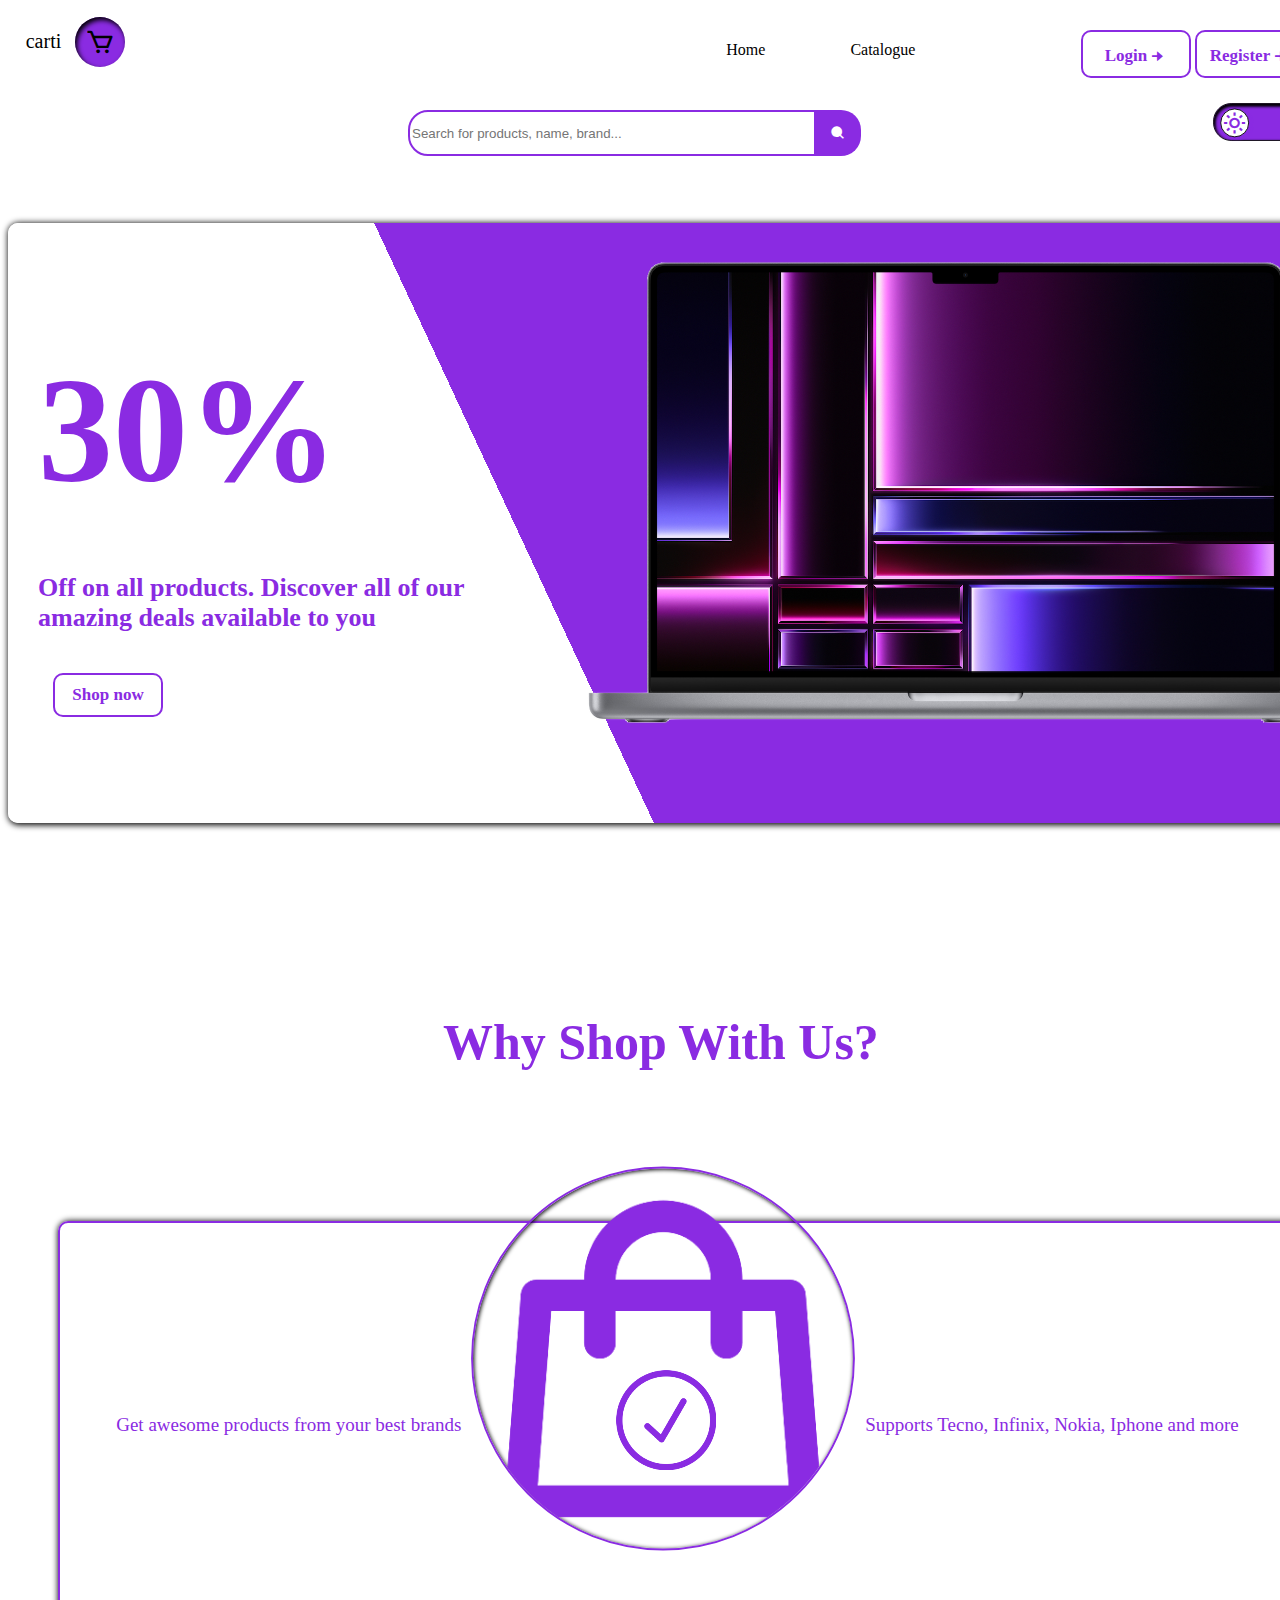
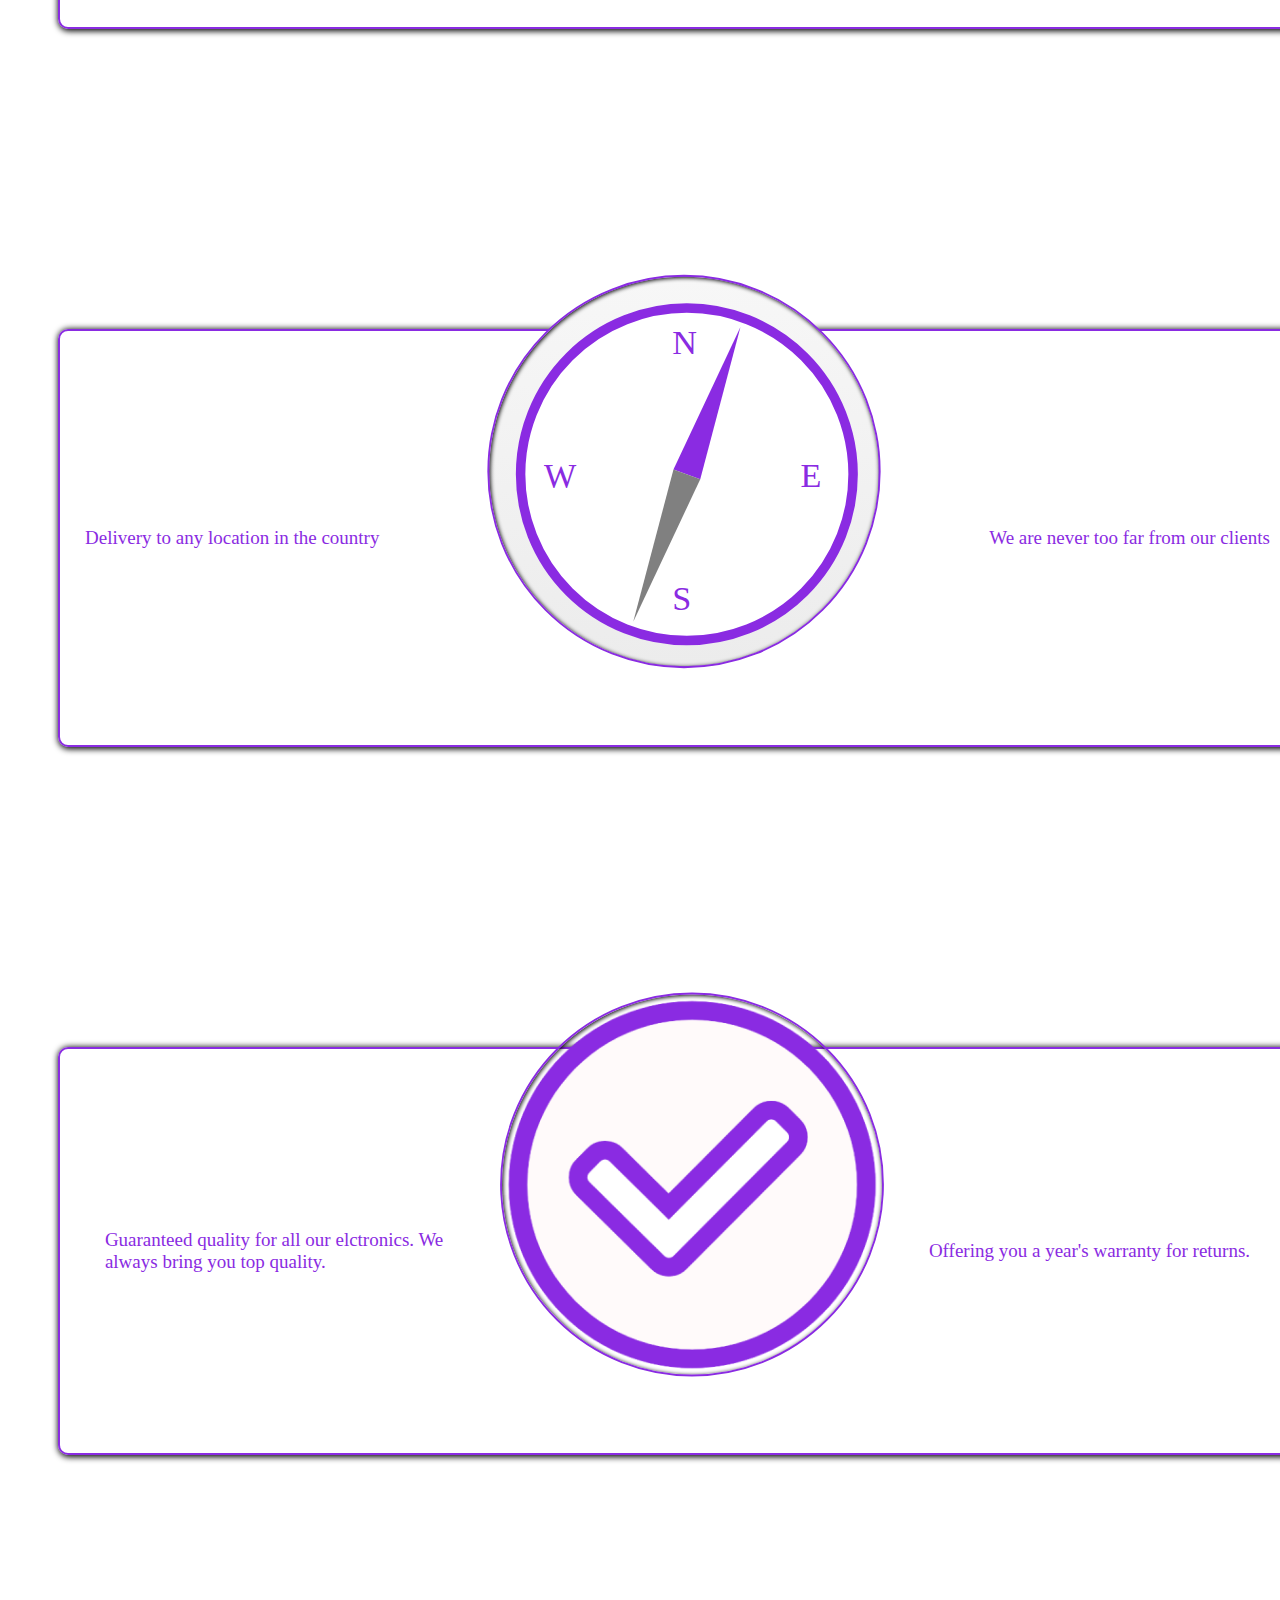
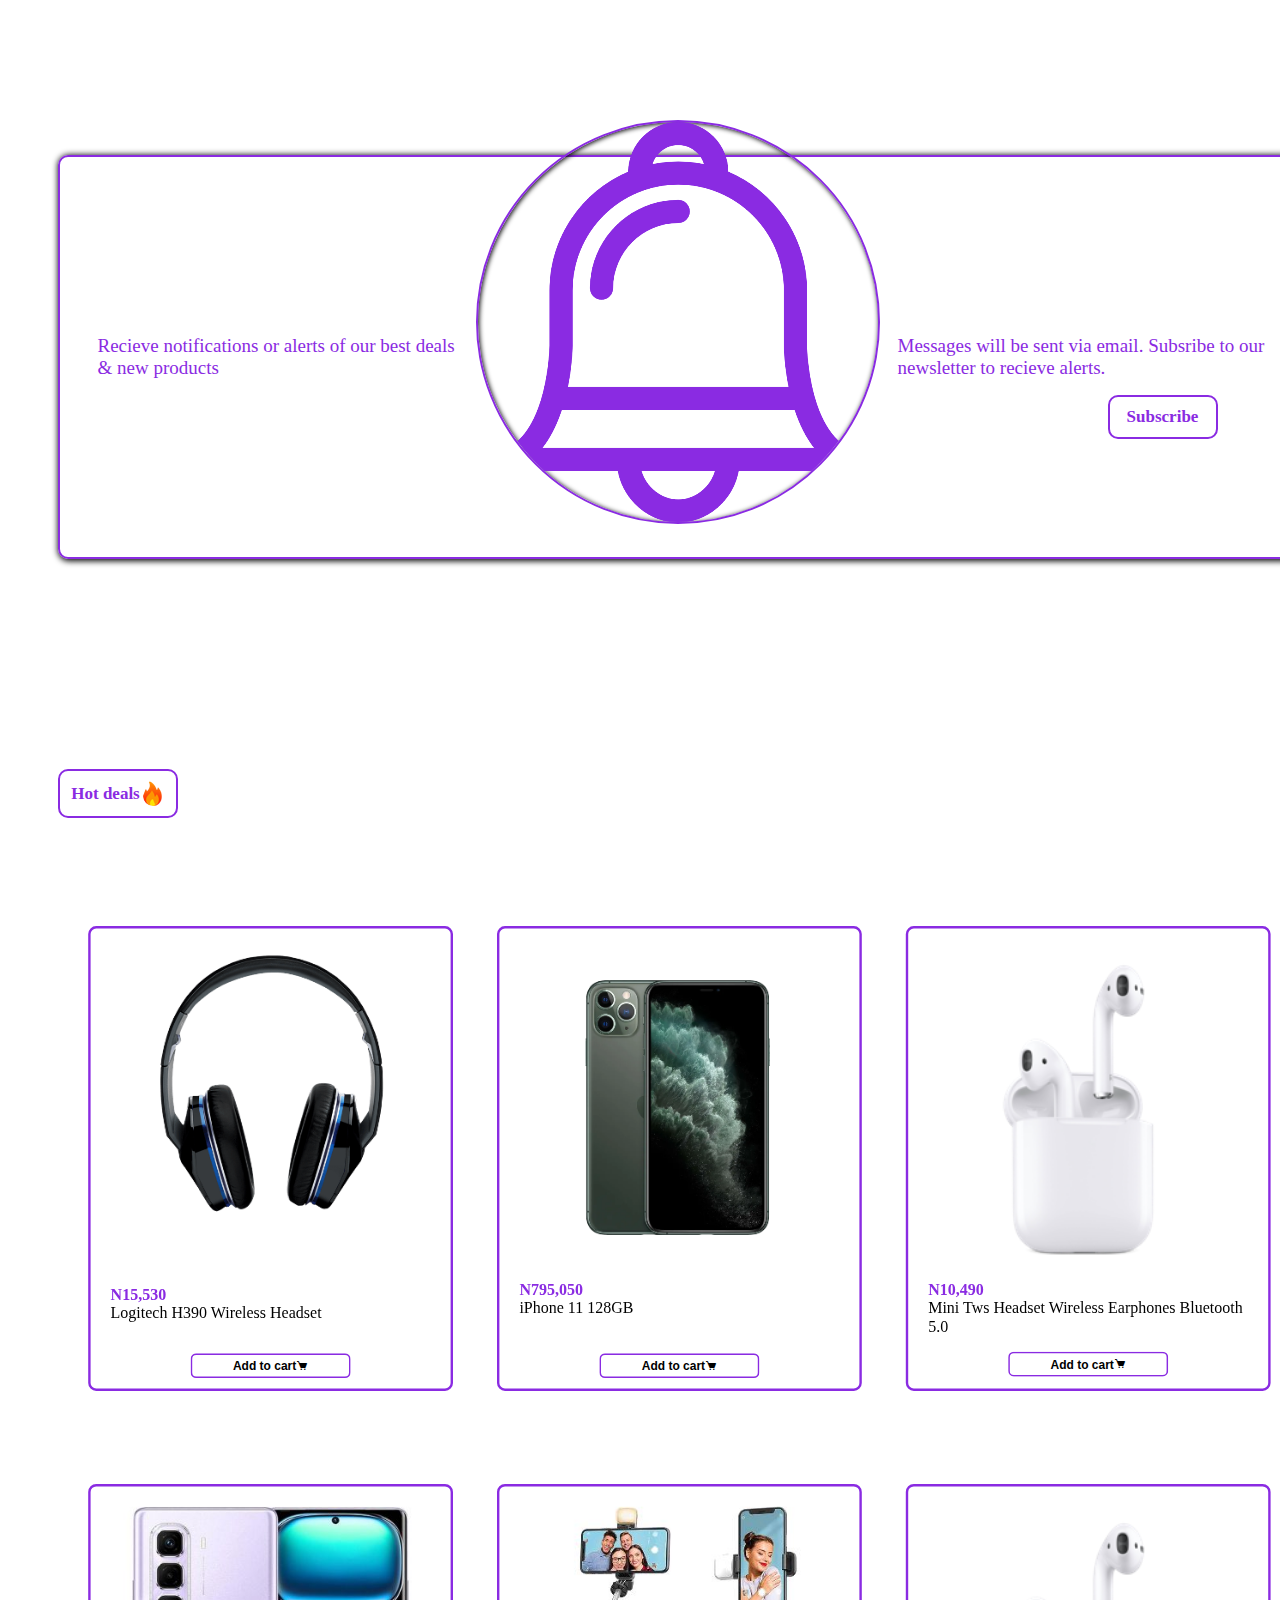
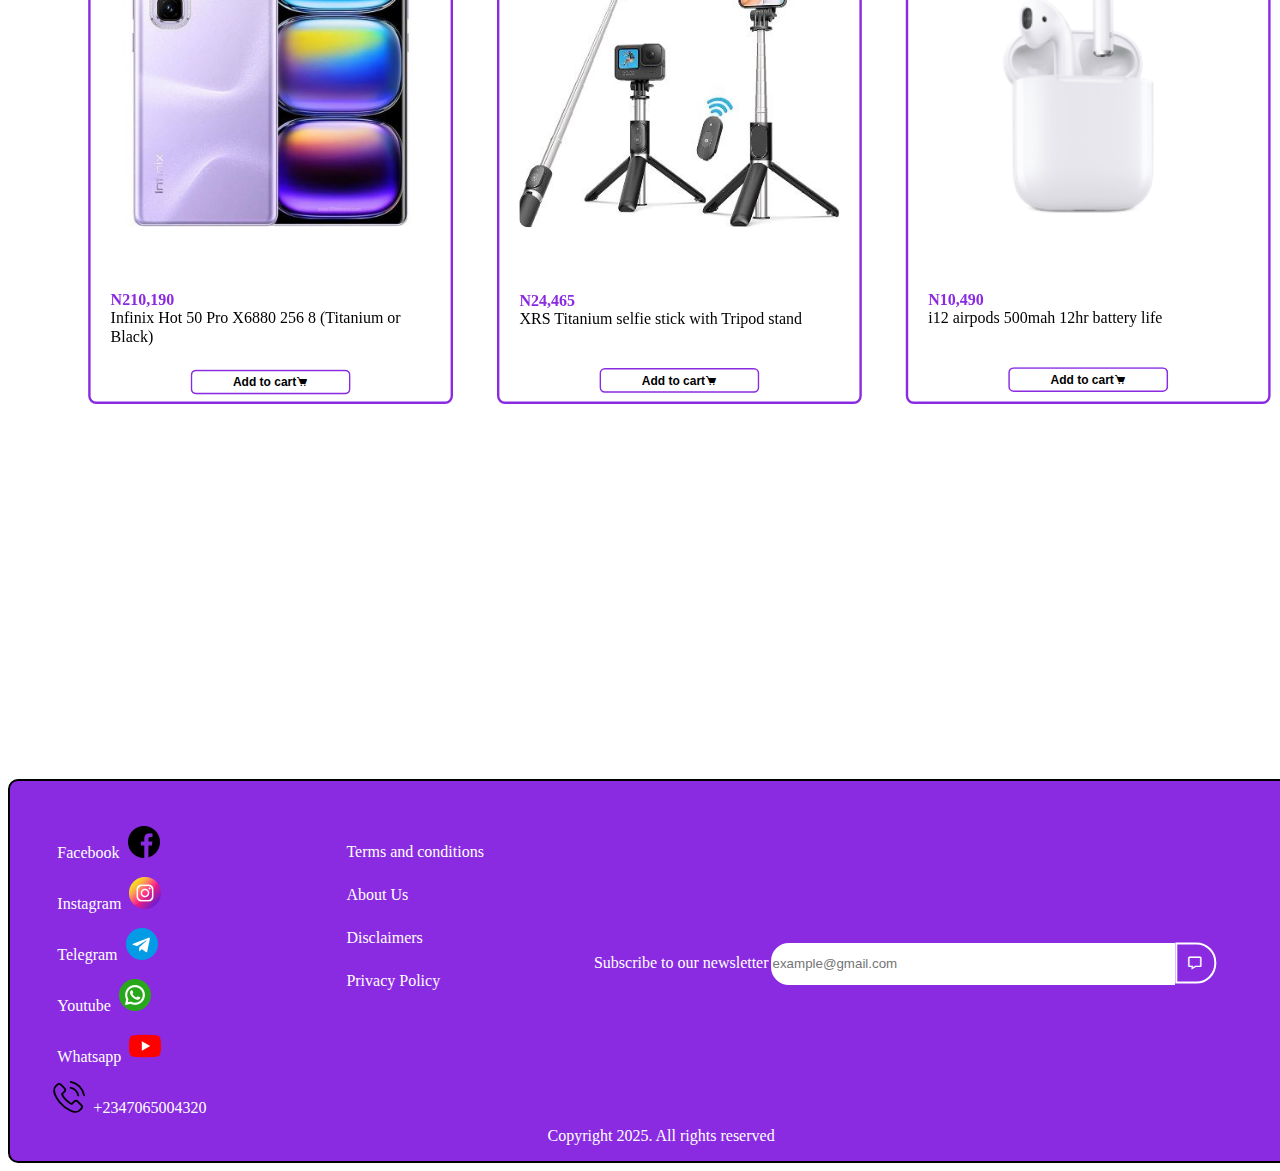
<file: index.html>
<!DOCTYPE html>
<html>
<head>
 <meta charset="UTF-8">
  <meta name="viewport" content="width=device-width, initial-scale=1.0">
<title>Home</title>
<link href='https://unpkg.com/boxicons@2.1.4/css/boxicons.min.css' rel='stylesheet'>
<link rel="preconnect" href="https://fonts.googleapis.com">
<link rel="preconnect" href="https://fonts.gstatic.com" crossorigin>

<link rel="stylesheet" href="FOOTER.css">
<link rel="stylesheet" href="sidenavigation.css">
<link rel="stylesheet" href="carousel.css">
<link rel="stylesheet" href="Homepagecss.css">
<style>
body{
width:90%;
}
.top-nav{
 background-color: white;
 / box-shadow: 2px 3px 3px;
  margin-left:-7px;
  margin-right:-10px;
  height:70px;
  z-index: 1;
}
.top{
  width:100%;
  list-style: none;
  display:flex;
  justify-content: center;
  align-items: center;
  padding:15px;
  margin-top:-8px;
  padding-right: 2px;
  z-index:1;
}
.top li{
  padding-right: 10px;
  margin-right:70px;
  transform: translateY(-15px) translateX(200px)
}
.top a{
  text-decoration: none;
  color:;
 font-size: 20px;
  transition:0.4s ease;
 // padding-left:5px;
  padding-right:5px;
  padding-top:5px;
  padding-bottom:5px;
  border-radius: 5px;
 // border-bottom-width: 1px;
 // border-bottom: 1px solid
}
.Logo{
  transform:translateX(-580px)  translateY(10px);
  font-size:20px;
  color:whit;
  font-family: ;
  z-index: 1;
}
.bx-cart {
  background-color:blueviolet;
  padding:10px;
  position: absolute;
  border-radius: 50%;
  font-size:30px;
  transform: translateY(-80px) translateX(-541px);
  color:black;
  box-shadow: inset 2px 3px 5px;
}
.Login-btn, .Register-btn{
  background-color: white;
  color:blueviolet;
  padding:10px;
  border-radius: 10px;
  width:110px;
border:2px solid blueviolet;
  transform: translateY(-113px) translateX(1080px);
  font-size:17px;
  font-weight:600;
  font-family:sans-seriff;
  transition: 0.5s ease;
}
.Login-btn::before{
  content:"";
  position: absolute;
  inset:0;
  display:inline-block;
  background-color:blueviolet;
  border-radius: 8px;
  transform: scaleX(0);
  transform-origin: left;
  z-index: -1;
  transition: transform 0.4s;
}
.Login-btn:hover{
  color:white;
}
.Login-btn:hover::before{
  transform: scaleX(1);
  transform-origin:left;
}

.Register-btn::before{
  content:"";
  position: absolute;
  inset:0;
  display:inline-block;
  background-color:blueviolet;
  border-radius: 8px;
  transform: scaleX(0);
  transform-origin: left;
  z-index: -1;
  transition: transform 0.4s;
}
.Register-btn:hover{
  color:white;
}
.Register-btn:hover::before{
  transform: scaleX(1);
  transform-origin:left;
}
.bxs-right-arrow-alt{
  font-size:20px;
  transform:translateY(4px)
}

</style>

<style>
.Searching{
  margin-left:400px
}

#Search-bar{
  height: 40px;
  //border-radius: 20px;
  border: 2px solid blueviolet;
  margin-bottom: 25px;
  transition:transform 0.4s ease;
  width:400px;
  margin-right:60px;
  margin-top:40px;
  text-decoration:none;
  border-end-start-radius: 20px;
  border-start-start-radius: 20px;
 //transform-origin: left;
  transition:0.5s ease;
 
}


#search-btn{
  color:white;
  background-color: blueviolet;
  padding:15px;
  margin-left:-65px;
  transform:translateY(2px);
  border-end-end-radius: 20px;
  border-start-end-radius: 20px;
}

</style>


<style>
#icons{
  display:flex;
margin-left:7px;
  margin-top:5px;
  font-size: 28px;
  background-color: white;
   box-shadow: 1px 4px 4px;;
 width:30px;
  height:30px;
  border-radius:50%;
  justify-content: center;
  align-items: center;
  transition: 0.5s ease;
  color:blueviolet;
  border:1px solid black;
  cursor:pointer;
  box-shadow: 2px 2px 3px
}
.cont{
  background-color:blueviolet;
  width:100px;
  height: 40px;
  border-radius:20px;
  border: 1px solid black;
  box-shadow: 1px 3px 4px;
  transform:translateX(1200px) translateY(-80px) scale(0.9);
  box-shadow: inset 1px 2px 3px 1px;
}

</style>

<style>

.compass {
	width: 400px;
	height: 400px;
	background-color: blueviolet;
	border-radius: 100%;
	background-image: -webkit-linear-gradient(top, #F7F7F7, #ECECEC);
  position: relative;
  margin: 0 auto;
}

.compass-inner {
	width: 340px;
	height: 340px;
	background-color: white;
	border-radius: 100%;
	position: relative;
	left: 27.5px;
	top: 27.5px;
	border: 10px solid #8A2BE2;
  
}

.main-arrow {
	height: 100%;
	width: 30px;
	left: 155px;
	position: relative;
	padding-top: 5px;
	box-sizing:border-box;
  transform: rotate(20deg);
	animation: spin 2.0s alternate infinite;
	-ms-transform: rotate(20deg);
	-o-transform: rotate(20deg);
	-o-animation: spin 2.0s alternate infinite;
	-moz-transform: rotate(20deg);
	-moz-animation: spin 2.0s alternate infinite;
	-webkit-transform: rotate(20deg);
	-webkit-animation: spin 2.0s alternate infinite;
	
}

.arrow-up {
	width: 0; 
	height: 0;
	border-left: 15px solid transparent;
	border-right: 15px solid transparent;
	border-bottom: 165px solid #8A2BE2;
	position: relative;
}

.arrow-down {
	-webkit-transform: rotate(180deg); /* Safari and Chrome */
	width: 0; 
  transform: rotate(180deg);
  -ms-transform: rotate(180deg);
	height: 0;
	border-left: 15px solid transparent;
	border-right: 15px solid transparent;
	border-bottom: 165px solid grey;
	position: relative;
}

.north {
	font-size: 36px;
	font-family: 'Lobster Two', cursive;
	color: #8A2BE2;
	position: absolute;
	left: 155px;
	top: 10px;
}

.east {
	font-size: 36px;
	font-family: 'Lobster Two', cursive;
	color: #8A2BE2;
	position: absolute;
	left: 290px;
	top: 150px;
}

.west {
	font-size: 36px;
	font-family: 'Lobster Two', cursive;
	color: #8A2BE2;
	position: absolute;
	left: 20px;
	top: 150px;
}

.south {
	font-size: 36px;
	font-family: 'Lobster Two', cursive;
	color: #8A2BE2;
	position: absolute;
	left: 155px;
	top: 280px;
}

@keyframes spin {
    0%{
        transform:scale(1) rotate(0deg);
    }
	50% {
		transform:scale(1) rotate(80deg);
	}
	100% {
		transform:scale(1) rotate(-180deg);
	}
}

@-o-keyframes spin {
    0%{
        -webkit-transform:scale(1) rotate(0deg);
    }
	50% {
		-webkit-transform:scale(1) rotate(80deg);
	}
	100% {
		-webkit-transform:scale(1) rotate(-180deg);
	}
}

@-moz-keyframes spin {
    0%{
        -webkit-transform:scale(1) rotate(0deg);
    }
	50% {
		-webkit-transform:scale(1) rotate(80deg);
	}
	100% {
		-webkit-transform:scale(1) rotate(-180deg);
	}
}

@-webkit-keyframes spin {
    0%{
        -webkit-transform:scale(1) rotate(0deg);
    }
	50% {
		-webkit-transform:scale(1) rotate(80deg);
	}
	100% {
		-webkit-transform:scale(1) rotate(-180deg);
	}
}

@media (max-width: 600px) {
  .compass {
    width: 200px;
	height: 200px;
	text-align: center;
  }
  
  .compass-inner {
	  width: 170px;
	  height: 170px;
	  left: 13px;
	  top: 13px;
  }
  
  .main-arrow {
	width: 30px;
	left: 78px;
	width: 15px;
	padding-top: 3px;
  }
  
  .arrow-up {
	border-bottom: 82.5px solid #EF5052;
	border-left: 7.5px solid transparent;
	border-right: 7.5px solid transparent;
  }
  
   .arrow-down {
	border-bottom: 82.5px solid #F3F3F3;
	border-left: 7.5px solid transparent;
	border-right: 7.5px solid transparent;
  }
  
  .north {
	  left: 78px;
	  top: 10px;
	  font-size: 16px;
  }
  
  .south {
	  font-size: 16px;
	  left: 78px;
	  top: 140px;
  }
  
  .east {
	  font-size: 16px;
	  top: 72.5px;
	  left: 145px;
  }
  
  .west {
	  font-size: 16px;
	  left: 10px;
	  top: 72.5px;
  }
}


@media (max-width: 600px) {
  .compass {
    width: 200px;
	height: 200px;
	text-align: center;
  }
  
  .compass-inner {
	  width: 170px;
	  height: 170px;
	  left: 13px;
	  top: 13px;
  }
  
  .main-arrow {
	width: 30px;
	left: 78px;
	width: 15px;
	padding-top: 3px;
  }
  
  .arrow-up {
	border-bottom: 82.5px solid #EF5052;
	border-left: 7.5px solid transparent;
	border-right: 7.5px solid transparent;
  }
  
   .arrow-down {
	border-bottom: 82.5px solid #F3F3F3;
	border-left: 7.5px solid transparent;
	border-right: 7.5px solid transparent;
  }
  
  .north {
	  left: 78px;
	  top: 10px;
	  font-size: 16px;
  }
  
  .south {
	  font-size: 16px;
	  left: 78px;
	  top: 140px;
  }
  
  .east {
	  font-size: 16px;
	  top: 72.5px;
	  left: 145px;
  }
  
  .west {
	  font-size: 16px;
	  left: 10px;
	  top: 72.5px;
  }
}

@media (max-width: 600px) {
  .compass {
    width: 200px;
	height: 200px;
	text-align: center;
  }
  
  .compass-inner {
	  width: 170px;
	  height: 170px;
	  left: 13px;
	  top: 13px;
  }
  
  .main-arrow {
	width: 30px;
	left: 78px;
	width: 15px;
	padding-top: 3px;
  }
  
  .arrow-up {
	border-bottom: 82.5px solid #EF5052;
	border-left: 7.5px solid transparent;
	border-right: 7.5px solid transparent;
  }
  
   .arrow-down {
	border-bottom: 82.5px solid #F3F3F3;
	border-left: 7.5px solid transparent;
	border-right: 7.5px solid transparent;
  }
  
  .north {
	  left: 78px;
	  top: 10px;
	  font-size: 16px;
  }
  
  .south {
	  font-size: 16px;
	  left: 78px;
	  top: 140px;
  }
  
  .east {
	  font-size: 16px;
	  top: 72.5px;
	  left: 145px;
  }
  
  .west {
	  font-size: 16px;
	  left: 10px;
	  top: 72.5px;
  }
}

@media (max-width: 600px) {
  .compass {
    width: 200px;
	height: 200px;
	text-align: center;
  }
  
  .compass-inner {
	  width: 170px;
	  height: 170px;
	  left: 13px;
	  top: 13px;
  }
  
  .main-arrow {
	width: 30px;
	left: 78px;
	width: 15px;
	padding-top: 3px;
  }
  
  .arrow-up {
	border-bottom: 82.5px solid #EF5052;
	border-left: 7.5px solid transparent;
	border-right: 7.5px solid transparent;
  }
  
   .arrow-down {
	border-bottom: 82.5px solid #F3F3F3;
	border-left: 7.5px solid transparent;
	border-right: 7.5px solid transparent;
  }
  
  .north {
	  left: 78px;
	  top: 10px;
	  font-size: 16px;
  }
  
  .south {
	  font-size: 16px;
	  left: 78px;
	  top: 140px;
  }
  
  .east {
	  font-size: 16px;
	  top: 72.5px;
	  left: 145px;
  }
  
  .west {
	  font-size: 16px;
	  left: 10px;
	  top: 72.5px;
  }
}
</style>
</head>






<body>
<div class="frame">
<nav class="top-nav" id="topnav">
<ul class="top">
<li><p class="Logo">carti</p><br><p class="cart-icon"><i class="bx bx-cart"></i></p></li>
<li class="hide"><a href="Home.html"></a>Home</li>
<li class="hide"><a href="Cataloguepage.html"></a>Catalogue</li>
</ul>
<button class="Login-btn" id= "Loginbtn">Login<i class="bx bxs-right-arrow-alt"></i></button>
<button class="Register-btn" id= "Registerbtn">Register<i class="bx bxs-right-arrow-alt"></i></button>

</nav>

<div class="menu-btn" id="menu" onclick="showSideBar()"><a href="#"></a><i class="bx bx-menu"></i>
</div>

<nav class="sidenav" id="sidebr">
<ul class="nd-bar">
<li class="x-btn" onclick="hideSideBar()" id="hide"><a href="#"><i class="bx bx-x"></i></li>
<div class="dsd">
<li id="home"><a href="textbox.html"></a>Home<i class="bx bx-home"></i></li>
<li><a href="About.html"></a>About<i class="bx bx-group"></i></li>
<li><a href="Contact.html"></a>Contact Us<i class="bx bx-phone"></i></li>
<li><a href="Products.html"></a>Catalogue<i class="bx bx-shopping-bag"></i></li>
<li><a href="Orders.html"></a>Orders<i class="bx bxs-cart"></i></li>
<li><a href="#"></a>Socials<i class="bx bxl-meta"></i></li>
</div>
<ul class="social-icons">
<li><i class="bx bxl-facebook"></i>
<li><i class="bx bxl-twitter"></i>
<li><i class="bx bxl-youtube"></i>
<li><i class="bx bxl-instagram"></i>
<li><i class="bx bxl-whatsapp"></i>
</ul>
</ul>
</nav>


<div class="Searching">
<input type="text" id="Search-bar" placeholder="Search for products, name, brand...">
<i class="bx bxs-search" id="search-btn"></i>
</div>

<div class="cont" id="containing">
<i class="bx bx-sun" id="icons"></i>
</div>


<div class="box1">

        <h1>30%</h1>
        <p2>Off on all products. Discover all of our amazing deals available to you
        </p2>
        <button class="shop">Shop now</button>
        <img src="Macbook.png" id="Macbook">

    </div>

    <h3>Why Shop With Us?</h3>

<div class="box2">
    <p3 id="one1">Get awesome products from your best brands</p3>
    <img src="shopping bag.png" id="shoppingbag">
<img src="bagcheckmark2.png" id="bagcheckmark">

    <p5 id="one2">Supports Tecno, Infinix, Nokia, Iphone and more</p5>
</div>

<div class="box2">
    <p3 id="two">Delivery to any location in the country</p3>

    <div class="compass">
<div class="compass-inner"><div class="north">N</div><div class="east">E</div><div class="west">W</div><div class="south">S</div><div class="main-arrow"><div class="arrow-up"></div><div class="arrow-down"></div></div></div>
</div>

    <p5 id="two2">We are never too far from our clients</p5>
</div> 

<div class="box2">
    <p3 id="three">Guaranteed quality for all our elctronics. We always bring you top quality.</p3>
    <img src="check.png" id="check">
    <p5 id="three2">Offering you a year's warranty for returns.</p5>
</div>
<div class="box2" id="BOX2">
    <p3 id="four">Recieve notifications or alerts of our best deals & new products</p3>
    <img src="notification-bell-svgrepo-com.png" id="notificationbell">
    <p5 id="four2">Messages will be sent via email. Subsribe to our newsletter to recieve alerts.</p5>
    <button class="subscribe">Subscribe</button>
</div>

<button class="deals">Hot deals<img src="fire-svgrepo-com.png"></button>

<div class="cont3" id="cont3">
<div class="item-card" id="itemz1">
    <img src="headset.png" id ="image1">
    <p1>N15,530</p1>
    <p6>Logitech H390 Wireless Headset </p6>
    <button class="add-to-cart" id="add-tocart1">Add to cart<i class="bx bxs-cart"></i>
    </div>

    <div class="item-card" id="itemz2">
        <img src="iPhone-11.png" id ="image2">
        <p1>N795,050</p1>
        <p6>iPhone 11 128GB </p6>
        <button class="add-to-cart" id="add-tocart2">Add to cart<i class="bx bxs-cart"></i>
        </div>

        <div class="item-card" id="itemz3">
            <img src="Airpods.png" id ="image3">
            <p1>N10,490</p1>
            <p6>Mini Tws Headset Wireless Earphones Bluetooth 5.0 </p6>
            <button class="add-to-cart" id="add-tocart3">Add to cart<i class="bx bxs-cart"></i>
            </div>

</div>

<div class="cont2" id="cont">
            <div class="item-card" id="itemz4">
                <img src="Inifinix hot 50 pro.jpg" id ="image4">
                <p1>N210,190</p1>
                <p6>Infinix Hot 50 Pro X6880 256 8 (Titanium or Black)</p6>
                <button class="add-to-cart" id="add-tocart4">Add to cart<i class="bx bxs-cart"></i>
                </div>

                <div class="item-card" id="itemz5">
                    <img src="selfiestick.jpg" id ="image5">
                    <p1>N24,465</p1>
                   <p6>XRS Titanium selfie stick with Tripod stand</p6>
                      <button class="add-to-cart" id="add-tocart5">Add to cart<i class="bx bxs-cart"></i>
                    </div>

                    <div class="item-card" id="itemz6">
                        <img src="Airpods.png" id ="image6">
                        <p1>N10,490</p1>
                        <p6>i12 airpods 500mah 12hr battery life</p6>
                        <button class="add-to-cart" id="add-tocart6">Add to cart<i class="bx bxs-cart"></i>
                        </div>
                        

</div>




























<div class="footer" id="Footer">

<div class="row-1">

<ul>
<li><a href="www.facebook.com"></a>Facebook<img src="facebook.png"></li>
<li><a href="www.instagram.com"></a>Instagram<img src="instagram.png"></li>
<li><a href="www.telegram.com"></a>Telegram<img src="telegram.png"></li>
<li><a href="www.youtube.com"></a>Youtube<img src="whatsapp.png"></li>
<li><a href="www.whatsapp.com"></a>Whatsapp<img src="youtube.png"></li>
<li><img src="phone-call.png"> +2347065004320</li>
</ul>

</div>

<div class="row-2">
<ul>

<li>Terms and conditions</li>
<li>About Us</li>
<li>Disclaimers</li>
<li>Privacy Policy</li>

</div>

<div class="row-3">
<p4>Subscribe to our newsletter<input type="text" id ="Newsletter" placeholder="example@gmail.com"><i class="bx bx-message"></i></p4>

</div>
</ul>
<div class="row-4">
<p class="foot">Copyright 2025. All rights reserved</p>

</div>
</div>
</div>

<script>
const SearchBtn=document.getElementById("search-btn");
const SearchBar=document.getElementById("Search-bar");
const sidebar=document.getElementById("sidebr");

function showSideBar(){
  sidebar.style.transform="translateX(-10px)"
} function hideSideBar(){
  sidebar.style.transform="translateX(300px)"
}

SearchBtn.addEventListener("click" , function(){
  if(SearchBtn.classList.contains("bxs-search")){
    SearchBtn.classList.remove("bxs-search");SearchBtn.classList.add("bx-search");SearchBar.style.width="0px";SearchBar.style.backgroundColor="blueviolet";SearchBar.style.color="purple";SearchBar.style.marginLeft="200px"
  }else{
     SearchBtn.classList.remove("bx-search");SearchBtn.classList.add("bxs-search");SearchBar.style.width="400px";SearchBar.style.backgroundColor="white";SearchBar.style.color="black";SearchBar.style.marginLeft="0px"
  }
})

const container=document.getElementById("containing");
const icon=document.getElementById("icons");
const body=document.querySelector("body");
const topnav=document.getElementById("topnav");
const login=document.getElementById("Loginbtn");
const register=document.getElementById("Registerbtn");
const footer=document.getElementById("Footer");

const itemcard1=document.getElementById("itemz1")
const itemcard2=document.getElementById("itemz2");
const itemcard3=document.getElementById("itemz3");
const itemcard4=document.getElementById("itemz4");
const itemcard5=document.getElementById("itemz5");
const itemcard6=document.getElementById("itemz6");



const addToCart1=document.getElementById("add-tocart1");
const addToCart2=document.getElementById("add-tocart2");
const addToCart3=document.getElementById("add-tocart3");
const addToCart4=document.getElementById("add-tocart4");
const addToCart5=document.getElementById("add-tocart5");
const addToCart6=document.getElementById("add-tocart6");



container.addEventListener("click" , function(){
  if(icon.classList.contains("bx-sun")){
    icon.classList.remove("bx-sun");icon.classList.add("bx-moon");body.style.backgroundColor="black";icon.style.marginLeft="65px";topnav.style.backgroundColor="black";icon.style.Color="black";container.style.backgroundColor="black"; container.style.borderColor="blueviolet";topnav.style.backgroundColor="black"; topnav.style.color="white";footer.style.borderColor="blueviolet"; footer.style.backgroundColor="black" ;
itemcard1.style.backgroundColor="white";
itemcard2.style.backgroundColor="white";
itemcard3.style.backgroundColor="white";
itemcard4.style.backgroundColor="white";
itemcard5.style.backgroundColor="white";
itemcard6.style.backgroundColor="white";

//addToCart1.style.color="white";
addToCart2.style.color="white";
//addToCart3.style.color="white";
addToCart4.style.color="white";
//addToCart5.style.color="white";
addToCart6.style.color="white";

//addToCart1.style.backgroundColor="black";
addToCart2.style.backgroundColor="black";
//addToCart3.style.backgroundColor="black";
addToCart4.style.backgroundColor="black";
//addToCart5.style.backgroundColor="black";
addToCart6.style.backgroundColor="black";


  }else{
    icon.classList.remove("bx-moon");icon.classList.add("bx-sun");body.style.backgroundColor="white";icon.style.marginLeft="7px";topnav.style.backgroundColor="white";icon.style.Color="blueviolet";container.style.backgroundColor="blueviolet";container.style.borderColor="black"; topnav.style.backgroundColor="white"; topnav.style.color="black";footer.style.borderColor="white"; footer.style.backgroundColor="blueviolet" ;

addToCart1.style.color="black";
addToCart2.style.color="black";
addToCart3.style.color="black";
addToCart4.style.color="black";
addToCart5.style.color="black";
addToCart6.style.color="black";

addToCart1.style.backgroundColor="white";
addToCart2.style.backgroundColor="white";
addToCart3.style.backgroundColor="white";
addToCart4.style.backgroundColor="white";
addToCart5.style.backgroundColor="white";
addToCart6.style.backgroundColor="white";



  }
})
</script>
</file>
<file: FOOTER.css>
body{
  transition:0.5s ease;
  
}

.footer{
  display:flex;
  justify-content: center;
  align-items: center;
  list-style:none;
  margin-top:300px;
  background-color: blueviolet;
 width:1332px;
  height: 380px;
  color:white;
  border-color:black;
  border:2px solid black;
  border-radius:10px
}
.row-1 ul{
  list-style: none;
  display:block;
  transform: translateX(-20px);
  padding: 0;
}

.row-1 li{
margin-bottom:15px;
}

.row-1 a{
  text-decoration: none;
  color:white;
  font-family: sans-seriff;
  font-size:16px
}
.row-1 img{
 
  transition: transform 0.3s
}
.row-1 img:hover{
  transform: scale(1.2)
}

.row-2 ul{
  list-style: none;
  display:block;
  transform: translateX(120px);
  padding: 0;
}

.row-2 li{
margin-bottom:25px;
  transform: translateY(-50px)
}

.row-1 ,.row-2,.row-3, row-4{
  text-decoration: none;
  color:white;
  font-family: sans-seriff;
  font-size:16px
}
.row-3{
  transform:translateX(230px) translateY(-15px)
}
.row-4{
  transform:translateX(-500px) translateY(165px)
}

.row-3 .bx-message{
  color:white;
  background-color: blueviolet;
  transform:translateY(1.5px) translateX(-61.7px);
  border:2px solid white;
  border-end-end-radius: 20px;
  border-start-end-radius: 20px;
  padding: 10.5px
}

#Newsletter{
  height: 40px;
  //border-radius: 20px;
  border: 2px solid blueviolet;
  margin-bottom: 25px;
  transition:transform 0.4s ease;
  width:400px;
  margin-right:60px;
  margin-top:40px;
  text-decoration:none;
  border-end-start-radius: 20px;
  border-start-start-radius: 20px;
 //transform-origin: left;
  transition:0.5s ease;
 
}
.row-1 img:first-child{
  transform:translateX(-4px)
}

.row-1 img{
  transform:translateX(8px)
}
</file>
<file: sidenavigation.css>
.sidenav{
 background-color: whitesmoke;
  box-shadow: 2px 3px 3px;
  position: fixed;
  top:0;
  right: 0;
  height:100vh;
  width:290px;
  //display:non;
  flex-direction: column;
  align-items: flex-start;
  z-index: 999;
  justify-content: flex-start;
  box-shadow: 1px 4px 5px;
  opacity: 0.92;
   transition:0.8s ease;
  transform: translateX(300px)
}
.sidenav li{
  margin-bottom: 28px;
  padding:1px;
  display: block;
  padding-right:10px 50px
}
.sidenav a{
   text-decoration: none;
  color:black;
 font-size: 18px;
  padding-left:-10px;
  transition:0.4s ease;
}
.bx-x{
  color:blueviolet;
 font-size: 35px;
  margin-left: -9px;
 transition:0.4s ease;
}

.bx-x:hover{
  transform: rotate(180deg);
}
.sidenav .dsd a{
  padding:5px 50px;
  border-radius: 5px;
  margin-left:-50px;
}
#home{
  transform:translateX(-45px)
}
.bx-menu{
  font-size:29px;
  transition:transform 0.4s ease;
 // display:none;
 transform:translateX(1300px) translateY(-30px);
  position: fixed;
  z-index: 1;
  border:1px solid blueviolet;
  border-radius:5px;
}

.bx-menu:hover{
  transform:scale(1.2);
  background-color:blueviolet;
}

//@media(max-width:810px){
  .hide{
    color:white;
  }

.bx-menu{
  display:block;
  }
   .bx-cart{
    display:block;;
   transform:translateX(-310px)  translateY(-70px);
  }
  .Logo{
     transform:translateX(-340px)  translateY(20px);
  }
  .Searching{
    scale:0.90;
      position:absolute;
  z-index: 1;
  transform: translateY(70px) scale(0.85) translateX(-330px);
  display:flex;
  justify-content: center;
  align-items: center;
  }
  #search-btn{
    transform:translateY(7px);
  }
  .Login-btn, .Register-btn{
      transform:translateX(505px)  translateY(-110px);
  }
  
  .bx-menu{
      //transform:translateX(732px)  translateY(-38px);
    margin-left: 730px;
    margin-top:-38px
  }
  #box{
    transform: translateX(-10px) scale(0.9) translateY(38px);
  }
  .cont{
    transform:translateX(670px) translateY(20px) scale(0.75);
  }
  #Footer{
 transform:scale(0.99);
    width:770px;
    height:510px;
  }
  
  
}
@media(max-width: 414px){
 
  
  
  .hide{
    color:white;
  }
  #user, #pswrd{
    transform:scale(1.1)
  }
.bx-menu{
  display:block;
  transform:translateX(-135px)  translateY(-10px)
  }
   .bx-cart{
    display:block;
   transform:translateX(-175px)  translateY(0px) scale(0.55);
     position: absolute
  }
  .top .Logo{
    transform:translateX(-210px) translateY(4px)
  }
  #topnav .bx-cart{
    transform:translateX(-185px) translateY(-85px) scale(0.8)
  }
  .Searching{
    scale:0.90;
      position:absolute;
  z-index: 1;
  transform: translateY(30px) scale(0.99) translateX(-475px);
  display:flex;
  justify-content: center;
  align-items: center;
  }
 html  #search-btn{
    transform:translateY(8px)
  }
  .Login-btn, .Register-btn{
    transform:translateX(-100px);
       //margin-left: 500px;
   // margin-top:-38px;
    display:none
  }
  .bx-menu{
      //transform:translateX(150px)  translateY(-38px);
    margin-left: 500px;
    margin-top:-38px;
  }
  #box{
    transform: translateX(-105px) translateY(58px) scale(0.75);
  }
  .cont{
    transform:translateX(300px) translateY(-5px) scale(0.5);
  }
 
  .bx-group,.bx-home,.bx-shopping-bag,.bx-cart,.bx-phone,.bxl-meta{
  margin-left:10px;
}
.social-icons li{
  display: inline;
  padding-right:39px;
  margin-left:-20px
}
.social-icons .bx{
  transition:transform 0.4s ease;
}

.social-icons .bx:hover{
  transform:translateY(-6px) scale(1.2)
}
.social-icons{
  padding-top:30px
}
.social-icons .bxl-facebook{
  color:white;
  background-color: blue;
  border-radius: 50%;
}

.social-icons .bxl-twitter{
  color:blue;
  background-color: white;
  border-radius: 50%;
}

.social-icons .bxl-youtube{
  color:red;
  background-color: white;
  border-radius: 50%;
}

.social-icons .bxl-instagram{
  color:purple;
  background-color: white;
  border-radius: 50%;
}

.social-icons .bxl-whatsapp{
  color:green;
  background-color: white;
  border-radius: 50%;
}
.box1{
  transform:translateX(-287px) scale(0.42);
  max-width:970px;
  background: linear-gradient(55deg,  white 40% , blueviolet 30%);
}

.box1 #Macbook{
  transform:scale(0.35) translateY(-780px) translateX(-200px)
}

html h3{
  font-size:35px;
  width:400px;
  transform:translateX(-382px) translateY(20px);
  height:40px
}
html .box2{
  width:400px;
  transform:translateX(-4px);
  height:400px
}
html #shoppingbag{
  transform:scale(0.54) translateY(-240px)
}
html #bagcheckmark{
  //transform:scale(0.6) translateY(-240px);
  margin-top:-200px;
  margin-left:5px;
  scale:0.80
}

html .box2 #one1{
  width:250px;
  display:block;
  transform:translateY(50px) translateX(-50px);
  position: absolute;
   border-left: 5px solid;
  padding-left:10px
}
#one2{
  transform:translateX(-50px) translateY(150px);
  position: absolute;
  width:250px;
  border-left: 5px solid;
  padding-left:10px
}

html .box2 .compass{
  transform: translateY(-140px);
 // margin-top:200px;
  
}
html #two{
  transform:translateX(-50px) translateY(150px);
  position: absolute;
  width:250px;
  border-left: 5px solid;
  padding-left:10px
}
html #two2{
  transform:translateX(-50px) translateY(50px);
  position: absolute;
  width:250px;
  border-left: 5px solid;
  padding-left:10px
}
#check{
  scale:0.6;
  transform: translateY(-150px);
  position: absolute;
  margin-top:-220px
}
html #three{
  transform:translateX(-50px) translateY(50px);
  position: absolute;
  width:250px;
  border-left: 5px solid;
  padding-left:10px
}
html #three2{
  transform:translateX(-50px) translateY(150px);
  position: absolute;
  width:250px;
  border-left: 5px solid;
  padding-left:10px
}








html #notificationbell{
  scale:0.64;
  //transform:translateY(-140px);
  margin-top:-240px;
  position: absolute
}

html #four{
  transform:translateX(-50px) translateY(50px);
  position: absolute;
  width:250px;
  border-left: 5px solid;
  padding-left:10px
}

html #four2{
  transform:translateX(-50px) translateY(150px);
  position: absolute;
  width:250px;
  border-left: 5px solid;
  padding-left:10px
}

html .subscribe{
  transform:translateY(170px) translateX(140px)
}
.deals{
  transform:translateX(-20px);
  position: absolute;
  margin-top:20px;
  margin-left:-40px
}
html .cont2, html .cont3{
  display:grid;
  grid-template-columns: repeat(1, 1fr);
  width:100%;
  margin-left:-55px;
  gap:100px
}

.cont3 #itemz1{
  margin-top:-80px;
  padding-bottom: 150px
}
.cont3 #itemz2{
  padding-bottom: 90px
}

.cont3 #itemz3{
  padding-bottom: 50px
}
.footer{
  margin-top: -100px
}

 html .cont{
      transform:translateX(320px) scale(0.6);
  }
  
  .footer{
    width:400px;
    display:flex;
    justify-content: center;
    align-content: center;
    list-style:none;
    height: 600px
  }
  
  .row-1 ul{
    transform:translateX(150px) translateY(-140px);
    margin-top:10px
  }
  .row-1 li{
    margin-bottom:5px
  }
  .row-2 ul{
    transform:translateX(310px)  translateY(-110px);
  }
  
  .row-4 p{
     transform:translateX(60px) translateY(50px);
    width:300px;
    position: absolute;
    
  }
  .row-3{
    transform: translateY(120px) translateX(-50px);
  }
  .row-3 input{
    scale: 0.8;
    transform: translateX(-60px) translateY(-40px)
  }
  
  .row-3 .bx-message{
    position: absolute;
    transform: translateX(-155px) translateY(11px) scale(0.8)
  }
 // html,body{
    width:100%;
    margin:0;
    padding:0;
    //height: 100%;
   // overflow-x: hidden
  }
  
  
 
  .frame{
    max-width: 414px;
    width:100%;
    overflow: hidden;
    display: block;
    position: absolute
  }
  html, body{
    //margin: 0;
    //padding: 0;
    overflow-x: hidden;
    max-width: 420px
  }
  
  
  
  

  
}
//*.bx-group,.bx-home,.bx-shopping-bag,.bx-cart,.bx-phone,.bxl-meta{
  margin-left:10px;
}
.social-icons li{
  display: inline;
  padding-right:39px;
  margin-left:-20px
}
.social-icons .bx{
  transition:transform 0.4s ease;
}

.social-icons .bx:hover{
  transform:translateY(-6px) scale(1.2)
}
.social-icons{
  padding-top:30px
}
.social-icons .bxl-facebook{
  color:white;
  background-color: blue;
  border-radius: 50%;
}

.social-icons .bxl-twitter{
  color:blue;
  background-color: white;
  border-radius: 50%;
}

.social-icons .bxl-youtube{
  color:red;
  background-color: white;
  border-radius: 50%;
}

.social-icons .bxl-instagram{
  color:purple;
  background-color: white;
  border-radius: 50%;
}

.social-icons .bxl-whatsapp{
  color:green;
  background-color: white;
  border-radius: 50%;
}
.box1{
  transform:translateX(-280px) scale(0.45);
  max-width:1000px;
  background: linear-gradient(55deg,  white 40% , blueviolet 30%);
}
html{
 // overflow-x:hidden;
  width:475px;
  margin:0;
  padding: 0;
  left:0;
  margin-right:0
}
.box1 #Macbook{
  transform:scale(0.35) translateY(-780px) translateX(-200px)
}

html h3{
  font-size:35px;
  width:400px;
  transform:translateX(-350px) translateY(20px);
  height:40px
}
html .box2{
  width:430px;
  transform:translateX(4px);
  height:400px
}
html #shoppingbag{
  transform:scale(0.54) translateY(-240px)
}
html #bagcheckmark{
  //transform:scale(0.6) translateY(-240px);
  margin-top:-200px;
  margin-left:5px;
  scale:0.80
}

html .box2 #one1{
  width:250px;
  display:block;
  transform:translateY(50px) translateX(-50px);
  position: absolute;
   border-left: 5px solid;
  padding-left:10px
}
#one2{
  transform:translateX(-50px) translateY(150px);
  position: absolute;
  width:250px;
  border-left: 5px solid;
  padding-left:10px
}

html .box2 .compass{
  transform: translateY(-140px);
 // margin-top:200px;
  
}
html #two{
  transform:translateX(-50px) translateY(150px);
  position: absolute;
  width:250px;
  border-left: 5px solid;
  padding-left:10px
}
html #two2{
  transform:translateX(-50px) translateY(50px);
  position: absolute;
  width:250px;
  border-left: 5px solid;
  padding-left:10px
}
#check{
  scale:0.6;
  transform: translateY(-150px);
  position: absolute;
  margin-top:-220px
}
html #three{
  transform:translateX(-50px) translateY(50px);
  position: absolute;
  width:250px;
  border-left: 5px solid;
  padding-left:10px
}
html #three2{
  transform:translateX(-50px) translateY(150px);
  position: absolute;
  width:250px;
  border-left: 5px solid;
  padding-left:10px
}








html #notificationbell{
  scale:0.64;
  //transform:translateY(-140px);
  margin-top:-240px;
  position: absolute
}

html #four{
  transform:translateX(-50px) translateY(50px);
  position: absolute;
  width:250px;
  border-left: 5px solid;
  padding-left:10px
}

html #four2{
  transform:translateX(-50px) translateY(150px);
  position: absolute;
  width:250px;
  border-left: 5px solid;
  padding-left:10px
}

html .subscribe{
  transform:translateY(170px) translateX(140px)
}
.deals{
  transform:translateX(-20px);
  position: absolute;
  margin-top:20px;
  margin-left:-20px
}
html .cont2, html .cont3{
  display:grid;
  grid-template-columns: repeat(1, 1fr);
  width:100%;
  margin-left:-30px;
  gap:100px
}

.cont3 #itemz1{
  margin-top:-80px;
  padding-bottom: 150px
}
.cstylent3 #itemz2{
  padding-bottom: 90px
}

.cont3 #itemz3{
  padding-bottom: 50px
}
.footer{
  margin-top: -100px
}

*//
</file>
<file: carousel.css>
.cont2, .cont3{
  display:grid;
  grid-template-columns: repeat(3, 1fr);
 background-color: #f0f0;
  margin-top:-50px;
  padding: 10px;
  //overflow: hidden;
  width:100%;
 gap:25px;
  transform:scale(0.8);
  margin-left:-69px;
  border-radius:10px;
}
.item-card{
  width:400px;
  font-size:20px;
  background-color: ;
  padding: 25px;
  display:flex;
  flex-direction: column;
  border-radius: 10px;
  border:3px solid blueviolet;
  margin-left:30px;
  transition:0.5s ease;
 
}
.add-to-cart {
  width:200px;
  padding: 5px;
  justify-content: center;
  display: flex;
  align-items: center;
  align-self: center;
  margin-top:10px;
  transform: translateY(10px);
  border:2px solid blueviolet;
  border-radius:7px;
  transition:0.4s;
  font-size:15px;
  font-family: arial;
  font-weight: 600;
  background-color:white;
  //color:white
}
.bx-cart{
  margin-left:10px;
  font-size: 20px;
  color:;
}
.add-to-cart:hover{
 background-color: blueviolet;
 color:white;
  cursor: pointer
}
p1{
  font-family: garamond;
  padding-top:15px;
  position: static;
  color:blueviolet;
  font-weight: 600;
  
}
//p2{
  font-family: garamond;
  padding-top:15px;
  position: static;
  color:brown;
  font-weight: 600;
}
img{
  border-radius: 10px;
  transition:0.3s ease
}
img:hover{
  transform: scale(1.02)
}
.bx-left-arrow,.bx-right-arrow{
font-size:20px;
  cursor: pointer;
  margin-top:0px;
  transition: 0.4s ease
}

#cont{
  transition: 0.5s ease;
}
#itemz1 .add-to-cart{
  transform: translateY(94px)
}
#itemz1 p1, #itemz1 p6 {
   transform: translateY(65px)
}

#itemz2 .add-to-cart{
   transform: translateY(35px)
} 

.cont2 .item-card{
  height: 594px
}
.cont2 p1, .cont2 p6{
   transform: translateY(65px)
}
.cont2 .add-to-cart{
   transform: translateY(85px)
}

#itemz5 .add-to-cart{
   transform: translateY(105px)
}

#itemz6 .add-to-cart{
   transform: translateY(105px)
}
</file>
<file: Homepagecss.css>
.box1{
  background: linear-gradient(65deg,  white 40% , blueviolet 30%);
  box-shadow:1px 1px 6px 1px;
  border-radius: 10px;
  max-height:600px;
  width:1335px;
  z-index: 1
}
h1{
  font-family:sans seriff;
  font-size: 150px;
  position: absolute;
  transform:translateY(20px)  translateX(30px);
  color:blueviolet;

}
#Macbook{
  transform:scale(0.523) translateX(300px) translateY(-690px)
}
p2{
  transform:translateY(350px)  translateX(30px);
  position: absolute;
  font-weight: 600;
  width:480px;
  font-size:26px;
  color:blueviolet;
}
.shop{
  position: absolute;
  background-color: white;
  color:blueviolet;
  padding:10px;
  border-radius: 10px;
  width:110px;
border:2px solid blueviolet;
  font-size:17px;
  font-weight:600;
  font-family:sans-seriff;
  transition: 0.5s ease;
  transform:translateX(45px) translateY(450px)
}
.shop::before{
  content:"";
  position: absolute;
  inset:0;
  display:inline-block;
  background-color:blueviolet;
  border-radius: 8px;
  transform: scaleX(0);
  transform-origin: left;
  z-index: -1;
  transition: transform 0.4s;
}
.shop:hover{
  color:white;
}
.shop:hover::before{
  transform: scaleX(1);
  transform-origin:left;
}

h3{
  color:blueviolet;
  margin-top:190px ;
  margin-bottom: 120px;
  font-size: 50px;
  margin-left:435px;
  padding-bottom: 30px;
  animation:shopping 3s infinite  ease;
  
}

//@keyframes shopping{
  0%{
    margin-left:0px;
    opacity: 0
  }
  15%{
    opacity: 0
  }
  100%{
    
  }
}
.box2{
   box-shadow:1px 1px 6px 1px;
  border-radius: 10px;
  max-height:600px;
  width:1235px;
  z-index: 1;
  display:flex;
  justify-content: center;
  align-items: center;
  margin-bottom:300px;
  transform:translateX(50px);
  border: 2px solid blueviolet;

}
#bagcheckmark{
  //transform:translateX(-250px) translateY(50px) scale(1.05);
  font-weight: 600;
  animation: scale 2s linear infinite;
  position: absolute;
  margin-top:-10px;
  margin-left:-24px
}

@keyframes scale{
  0%{
    transform:scale(1)
  }
  50%{
    transform:scale(1.2)
  }
}
p3, p5{
  color:blueviolet;
  font-size: 19px;
}

#two{
  transform:translateX(25px);
}
#two2{
  transform:translateX(-25px);
}
#three{
  width:350px;
 transform:translateX(-35px);
}
#three2{
  transform:translateX(35px);
}
#check{
  transform:translateX(-25px);
}

#four{
  width:370px;
  transform:translateX(-155px);
}

#four2{
  transform:translateX(275px);
  width:370px
}
.subscribe{
background-color: white;
  color:blueviolet;
  padding:10px;
  border-radius: 10px;
  width:110px;
border:2px solid blueviolet;
  font-size:17px;
  font-weight:600;
  font-family:sans-seriff;
  transition: 0.5s ease;
  transform:translateX(115px) translateY(60px)
}
.subscribe::before{
  content:"";
  position: absolute;
  inset:0;
  display:inline-block;
  background-color:blueviolet;
  border-radius: 8px;
  transform: scaleX(0);
  transform-origin: left;
  z-index: -1;
  transition: transform 0.4s;
}
.subscribe:hover{
  color:white;
}
.subscribe:hover::before{
  transform: scaleX(1);
  transform-origin:left;
}

#check{
  transform:scale(0.95) translateY(-70px);
  border:2px solid blueviolet;
  z-index: 1;
  border-radius: 50%;
  box-shadow: inset 1px 1px 5px;
  animation:checkmark 2s linear infinite;
}


@keyframes checkmark{
  0%{
    border:2px solid black
  }
  100%{
    border:2px solid blueviolet
  }
}

#shoppingbag{
  transform:scale(0.95) translateY(-70px);
  border:2px solid blueviolet;
  z-index: 1;
  border-radius: 50%;
  box-shadow: inset 1px 1px 5px;
}
#notificationbell{
  border:2px solid blueviolet;
 margin-top:-70px;
  z-index: 1;
  position:absolute;
  border-radius: 50%;
  box-shadow: inset 1px 1px 5px;
  animation: ding;
   animation-duration:  0.8s;
  animation-iteration-count: infinite;
   // animation-play-state: paused;
  animation-timing-function: ease;

}

//#notificationbell:hover{
  animation-play-state: running;
}

.compass{
  transform:scale(0.95) translateY(-70px);
  border:2px solid blueviolet;
  z-index: 1;
  border-radius: 50%;
  box-shadow: inset 1px 1px 5px;
  padding-right:10px;
    padding-bottom:10px
}

@keyframes ding {
  0%{
    transform:rotate(45deg)
  }
  25%{
    transform:rotate(-35deg)
  }
  50%{
    transform:rotate(25deg)
  }
  75%{
    transform:rotate(-15deg)
  }
  100%{
 transform:rotate(0deg)
  }
}

#BOX2{
  height: 400px;  
}

.deals{
  background-color: white;
  color:blueviolet;
  padding:10px;
  border-radius: 10px;
  width:120px;
border:2px solid blueviolet;
 transform: translateY(-90px) translateX(50px);
  font-size:17px;
  font-weight:600;
  font-family:sans-seriff;
  transition: 0.5s ease;
  display:flex;
  justify-content: center;
  align-items: center;
}
.deals::before{
  content:"";
  position: absolute;
  inset:0;
  display:inline-block;
  background-color:blueviolet;
  border-radius: 8px;
  transform: scaleX(0);
  transform-origin: left;
  z-index: -1;
  transition: transform 0.4s;
}
.deals:hover{
  color:white;
}
.deals:hover::before{
  transform: scaleX(1);
  transform-origin:left;
}
.deals img{
  transform:translateX(3px);
}
</file>
